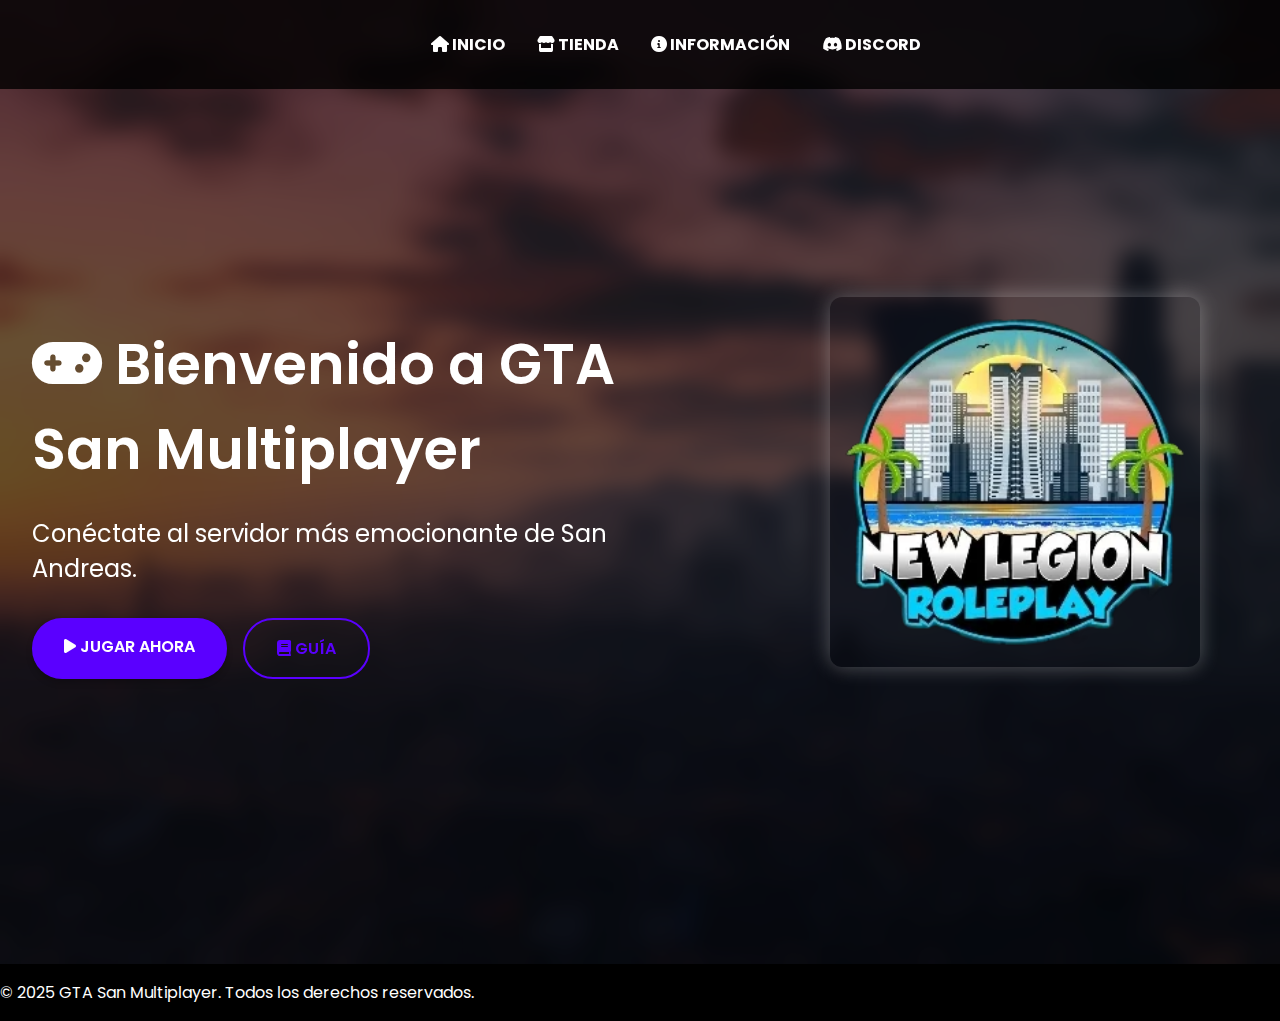
<file: public/index.html>
<!DOCTYPE html>
<html lang="es">
<head>
    <meta charset="UTF-8">
    <meta name="viewport" content="width=device-width, initial-scale=1.0">
    <title>Inicio - GTA San Multiplayer</title>
    <link rel="stylesheet" href="../css/style.css">
    <link href="https://fonts.googleapis.com/css2?family=Poppins:wght@300;600&display=swap" rel="stylesheet">
    <link href="https://cdnjs.cloudflare.com/ajax/libs/font-awesome/6.0.0/css/all.min.css" rel="stylesheet"> <!-- Font Awesome -->
    <style>
        /* Logo en la sección principal */
        .server-logo {
            width: 180px;
            height: auto;
            margin-bottom: 1rem;
            background-color: rgba(255, 255, 255, 0.9);
            padding: 10px;
            border-radius: 12px;
            box-shadow: 0 0 20px rgba(255, 255, 255, 0.3);
        }

        /* Ajustes para responsive */
        @media screen and (max-width: 768px) {
            .server-logo {
                width: 140px;
            }
        }
    </style>
</head>
<body>
    <header>
        <nav class="navbar">
            <ul class="menu">
                <li><a href="index.html" class="nav-link"><i class="fas fa-home"></i> INICIO</a></li>
                <li><a href="tienda.html" class="nav-link"><i class="fas fa-store"></i> TIENDA</a></li>
                <li><a href="informacion.html" class="nav-link"><i class="fas fa-info-circle"></i> INFORMACIÓN</a></li>
                <li><a href="https://discord.gg/9nD3Wmph9q" class="nav-link discord-btn"><i class="fab fa-discord"></i> DISCORD</a></li>
            </ul>
        </nav>
    </header>    

    <main class="hero">
        <section class="content">
            <img src="../imgs/logo.png" alt="Logo del servidor" class="server-logo">
            <h1><i class="fas fa-gamepad"></i> Bienvenido a GTA San Multiplayer</h1>
            <p>Conéctate al servidor más emocionante de San Andreas.</p>
            <div class="buttons">
                <a href="#" id="play-button" class="button play"><i class="fas fa-play"></i> JUGAR AHORA</a>
                <a href="guia.html" class="button guide"><i class="fas fa-book"></i> GUÍA</a>
            </div>
        </section>
    </main>

    <footer>
        <p>&copy; 2025 GTA San Multiplayer. Todos los derechos reservados.</p>
    </footer>

    <script src="../js/script.js"></script>
</body>
</html>
</file>
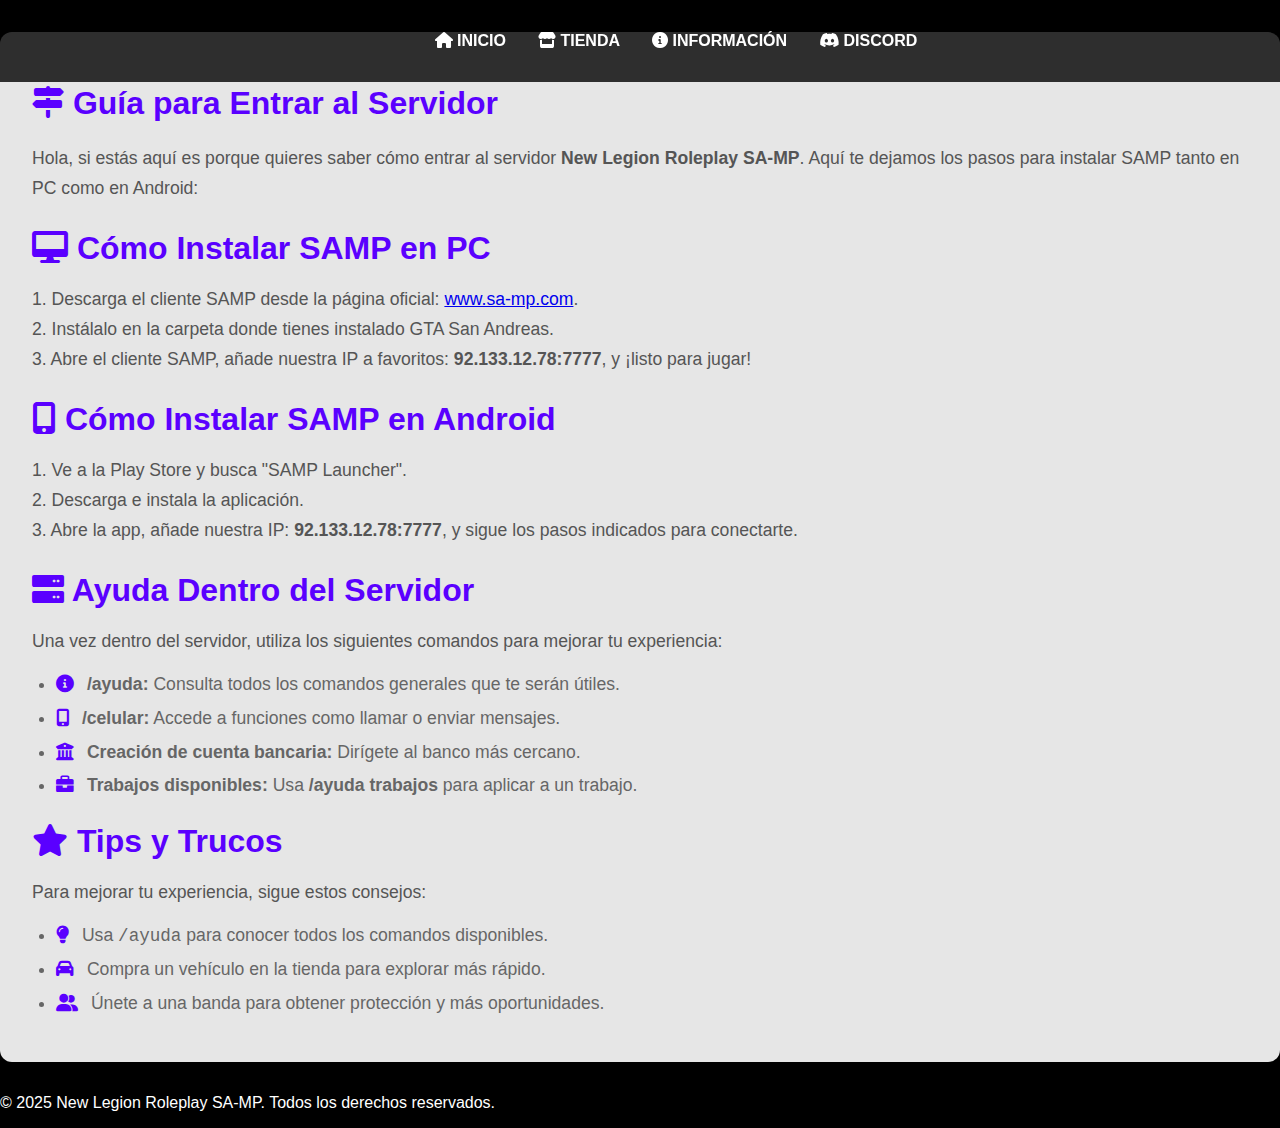
<file: public/guia.html>
<!DOCTYPE html>
<html lang="es">
<head>
    <meta charset="UTF-8">
    <meta name="viewport" content="width=device-width, initial-scale=1.0">
    <title>Guía del Servidor</title>
    <link rel="stylesheet" href="../css/style.css">
    <link href="https://cdnjs.cloudflare.com/ajax/libs/font-awesome/6.0.0/css/all.min.css" rel="stylesheet"> <!-- Font Awesome -->
</head>
<body>
    <header>
        <nav class="navbar">
            <ul class="menu">
                <li><a href="index.html" class="nav-link"><i class="fas fa-home"></i> INICIO</a></li>
                <li><a href="tienda.html" class="nav-link"><i class="fas fa-store"></i> TIENDA</a></li>
                <li><a href="informacion.html" class="nav-link"><i class="fas fa-info-circle"></i> INFORMACIÓN</a></li>
                <li><a href="https://discord.gg/9nD3Wmph9q" class="nav-link discord-btn"><i class="fab fa-discord"></i> DISCORD</a></li>
            </ul>
        </nav>
    </header>    
    <main>
        <section class="guide-content">
            <div class="definition-box">
                <h1><i class="fas fa-map-signs"></i> Guía para Entrar al Servidor</h1>
                <p>
                    Hola, si estás aquí es porque quieres saber cómo entrar al servidor <strong>New Legion Roleplay SA-MP</strong>. 
                    Aquí te dejamos los pasos para instalar SAMP tanto en PC como en Android:
                </p>
                <h2><i class="fas fa-desktop"></i> Cómo Instalar SAMP en PC</h2>
                <p>
                    1. Descarga el cliente SAMP desde la página oficial: <a href="https://www.sa-mp.com" target="_blank">www.sa-mp.com</a>.<br>
                    2. Instálalo en la carpeta donde tienes instalado GTA San Andreas.<br>
                    3. Abre el cliente SAMP, añade nuestra IP a favoritos: <strong>92.133.12.78:7777</strong>, y ¡listo para jugar!
                </p>
                <h2><i class="fas fa-mobile-alt"></i> Cómo Instalar SAMP en Android</h2>
                <p>
                    1. Ve a la Play Store y busca "SAMP Launcher".<br>
                    2. Descarga e instala la aplicación.<br>
                    3. Abre la app, añade nuestra IP: <strong>92.133.12.78:7777</strong>, y sigue los pasos indicados para conectarte.
                </p>
                <h2><i class="fas fa-server"></i> Ayuda Dentro del Servidor</h2>
                <p>
                    Una vez dentro del servidor, utiliza los siguientes comandos para mejorar tu experiencia:
                </p>
                <ul>
                    <li><i class="fas fa-info-circle"></i> <strong>/ayuda:</strong> Consulta todos los comandos generales que te serán útiles.</li>
                    <li><i class="fas fa-mobile-alt"></i> <strong>/celular:</strong> Accede a funciones como llamar o enviar mensajes.</li>
                    <li><i class="fas fa-university"></i> <strong>Creación de cuenta bancaria:</strong> Dirígete al banco más cercano.</li>
                    <li><i class="fas fa-briefcase"></i> <strong>Trabajos disponibles:</strong> Usa <strong>/ayuda trabajos</strong> para aplicar a un trabajo.
                    </li>
                </ul>
                <h2><i class="fas fa-star"></i> Tips y Trucos</h2>
                <p>Para mejorar tu experiencia, sigue estos consejos:</p>
                <ul>
                    <li><i class="fas fa-lightbulb"></i> Usa <code>/ayuda</code> para conocer todos los comandos disponibles.</li>
                    <li><i class="fas fa-car"></i> Compra un vehículo en la tienda para explorar más rápido.</li>
                    <li><i class="fas fa-user-friends"></i> Únete a una banda para obtener protección y más oportunidades.</li>
                </ul>
            </div>
        </section>
    </main>
    <footer>
        <p>&copy; 2025 New Legion Roleplay SA-MP. Todos los derechos reservados.</p>
    </footer>
</body>
</html>
</file>
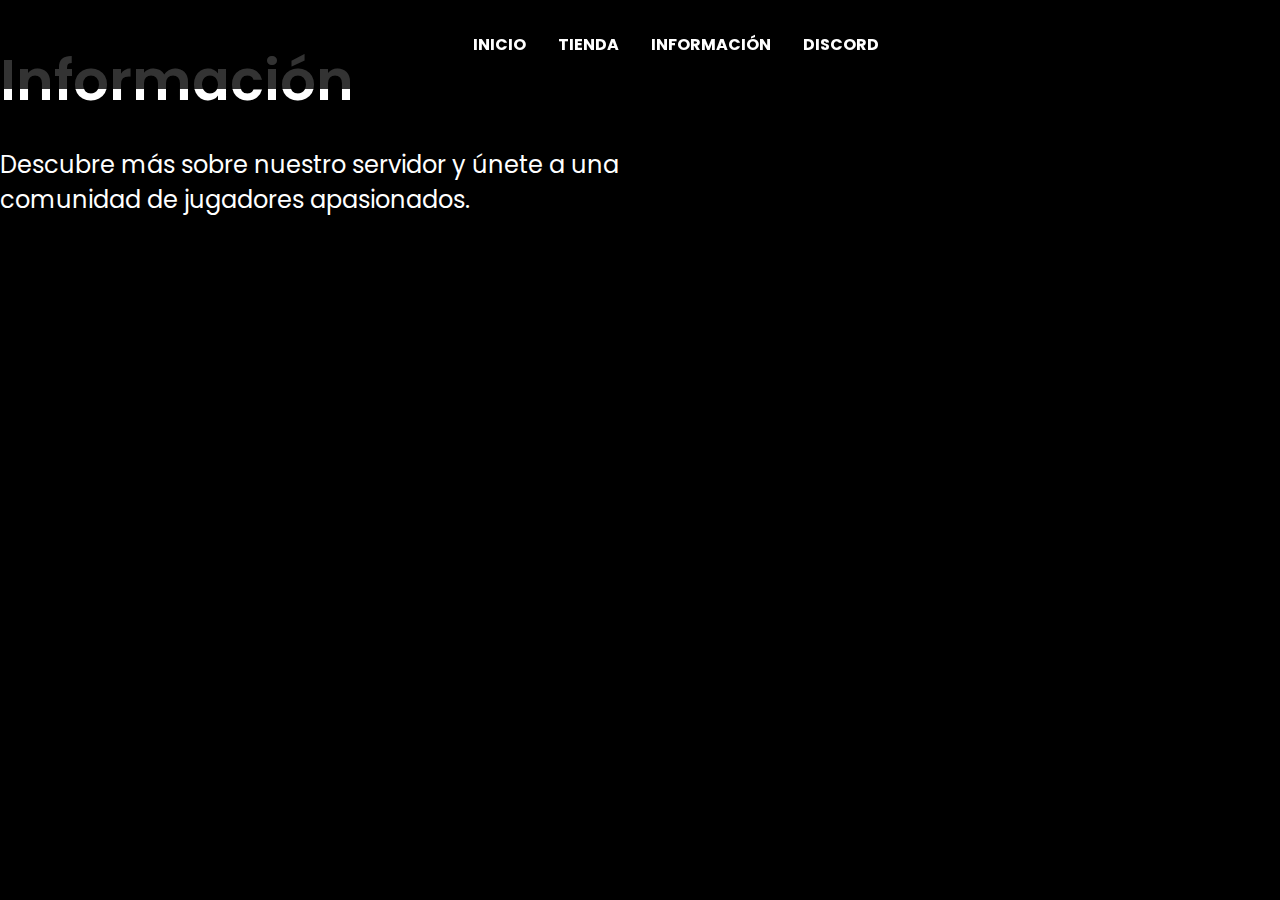
<file: public/informacion.html>
<!DOCTYPE html>
<html lang="es">
<head>
    <meta charset="UTF-8">
    <meta name="viewport" content="width=device-width, initial-scale=1.0">
    <title>Información</title>
    <link rel="stylesheet" href="../css/style.css">
    <link href="https://fonts.googleapis.com/css2?family=Poppins:wght@300;600&display=swap" rel="stylesheet">
</head>
<body>
    <header>
        <nav class="navbar">
            <ul class="menu">
                <li><a href="index.html" class="nav-link"><i class="fas fa-home"></i> INICIO</a></li>
                <li><a href="tienda.html" class="nav-link"><i class="fas fa-store"></i> TIENDA</a></li>
                <li><a href="informacion.html" class="nav-link"><i class="fas fa-info-circle"></i> INFORMACIÓN</a></li>
                <li><a href="https://discord.gg/9nD3Wmph9q" class="nav-link discord-btn"><i class="fab fa-discord"></i> DISCORD</a></li>
            </ul>
        </nav>
    </header>    
    <main class="content">
        <h1>Información</h1>
        <p>Descubre más sobre nuestro servidor y únete a una comunidad de jugadores apasionados.</p>
    </main>
</body>
</html>
</file>
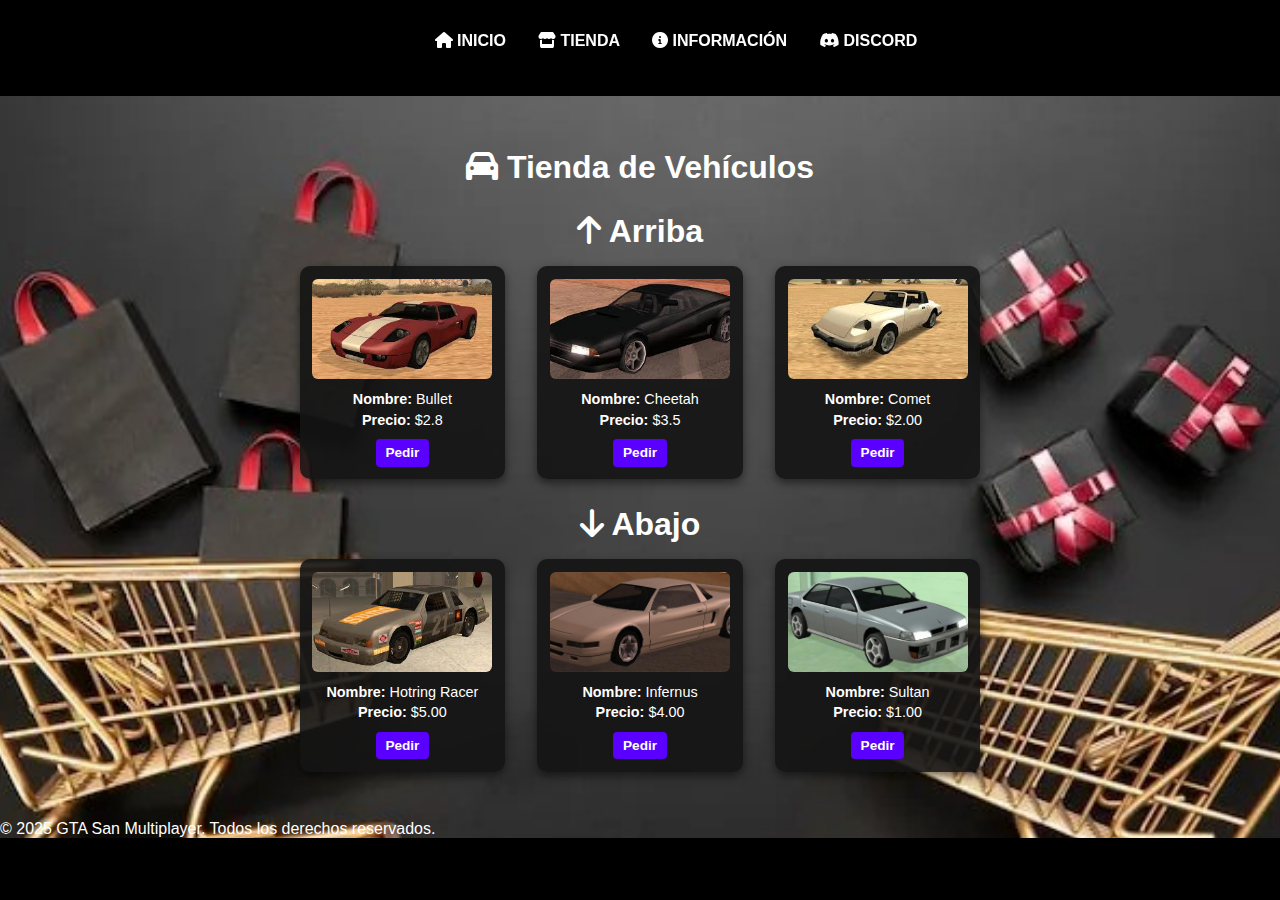
<file: public/tienda.html>
<!DOCTYPE html>
<html lang="es">
<head>
    <meta charset="UTF-8">
    <meta name="viewport" content="width=device-width, initial-scale=1.0">
    <title>Tienda de Vehículos</title>
    <link rel="stylesheet" href="../css/style.css">
    <link rel="stylesheet" href="https://cdnjs.cloudflare.com/ajax/libs/font-awesome/6.0.0-beta3/css/all.min.css">
</head>
<body class="tienda">
    <header>
        <nav class="navbar">
            <ul class="menu">
                <li><a href="index.html" class="nav-link"><i class="fas fa-home"></i> INICIO</a></li>
                <li><a href="tienda.html" class="nav-link"><i class="fas fa-store"></i> TIENDA</a></li>
                <li><a href="informacion.html" class="nav-link"><i class="fas fa-info-circle"></i> INFORMACIÓN</a></li>
                <li><a href="https://discord.gg/9nD3Wmph9q" class="nav-link discord-btn"><i class="fab fa-discord"></i> DISCORD</a></li>
            </ul>
        </nav>
    </header>    
    <main class="tienda-content">
        <h1><i class="fas fa-car"></i> Tienda de Vehículos</h1>
        <h2><i class="fas fa-arrow-up"></i> Arriba</h2>
        <div id="vehicles-container-top"></div> <!-- Vehículos organizados arriba -->
        
        <h2><i class="fas fa-arrow-down"></i> Abajo</h2>
        <div id="vehicles-container-bottom"></div> <!-- Vehículos organizados abajo -->
    </main>
    <footer>
        <p>&copy; 2025 GTA San Multiplayer. Todos los derechos reservados.</p>
    </footer>
    <script src="../js/script.js"></script>
</body>
</html>
</file>
<file: css/style.css>
/* General */
body, html {
    margin: 0;
    padding: 0;
    font-family: 'Poppins', sans-serif;
    background-color: black;
    color: white;
}

/* Navbar */
.navbar {
    background: rgba(0, 0, 0, 0.8);
    padding: 1rem;
    display: flex;
    justify-content: center;
    position: fixed;
    width: 100%;
    top: 0;
    z-index: 10;
}

.menu {
    display: flex;
    gap: 2rem;
    list-style: none;
}

.menu a {
    text-decoration: none;
    color: white;
    font-weight: bold;
    transition: color 0.3s ease;
}

.menu a:hover {
    color: #5a00ff;
}

/* Hero Section */
.hero {
    display: flex;
    justify-content: space-between;
    align-items: center;
    height: 100vh;
    padding: 2rem;
    background: url('../imgs/background.jpg') no-repeat center center/cover;
    position: relative;
}

.hero::before {
    content: "";
    position: absolute;
    top: 0;
    left: 0;
    width: 100%;
    height: 100%;
    background: rgba(0, 0, 0, 0.6);
    backdrop-filter: blur(10px);
    z-index: 1;
}

.content {
    position: relative;
    z-index: 2;
    max-width: 50%;
}

.content h1 {
    font-size: 3.5rem;
    font-weight: 600;
    margin-bottom: 1rem;
}

.content p {
    font-size: 1.5rem;
    margin-bottom: 2rem;
}

.buttons {
    display: flex;
    gap: 1rem;
}

.button {
    text-decoration: none;
    padding: 1rem 2rem;
    border-radius: 30px;
    font-size: 1rem;
    font-weight: 600;
    transition: all 0.3s ease;
}

.button.play {
    background-color: #5a00ff;
    color: white;
    box-shadow: 0px 4px 6px rgba(0, 0, 0, 0.2);
}

.button.play:hover {
    background-color: #4500cc;
    transform: scale(1.1);
}

.button.guide {
    background-color: transparent;
    border: 2px solid #5a00ff;
    color: #5a00ff;
}

.button.guide:hover {
    background-color: #5a00ff;
    color: white;
    transform: scale(1.1);
}

/* Tienda */
body.tienda {
    background: url('../imgs/bg-tienda.jpg') no-repeat center center/cover;
    background-attachment: fixed;
    position: relative;
}

/* Aplicando una capa semitransparente sobre el fondo de tienda.html */
body.tienda::before {
    content: "";
    position: absolute;
    top: 0;
    left: 0;
    width: 100%;
    height: 100%;
    background: rgba(0, 0, 0, 0.5); /* Fondo oscuro semitransparente */
    z-index: -1; /* Asegura que la capa esté detrás del contenido */
}

/* Contenedor de vehículos */
.tienda-content {
    margin-top: 6rem;
    padding: 2rem;
    text-align: center;
    position: relative;
    max-width: 1200px;
    margin-left: auto;
    margin-right: auto;
}

/* Contenedor de vehículos (agregando un cuadro grande) */
.vehicles-container {
    background-color: rgba(30, 30, 30, 0.8);
    border-radius: 12px;
    padding: 2rem;
    box-shadow: 0px 10px 15px rgba(0, 0, 0, 0.5);
    margin-top: 2rem;
}

h2 {
    font-size: 2rem;
    margin-bottom: 1rem;
    color: #ffffff;
}

/* Contenedores de vehículos (arriba y abajo) */
#vehicles-container-top,
#vehicles-container-bottom {
    display: flex;
    flex-wrap: wrap;
    justify-content: center;
    gap: 2rem;
}

/* Tarjeta del vehículo */
.vehicle-item {
    background-color: rgba(20, 20, 20, 0.9);
    border-radius: 10px;
    padding: 0.8rem;
    width: 180px;
    box-shadow: 0px 4px 10px rgba(0, 0, 0, 0.5);
    text-align: center;
    transition: transform 0.3s ease;
}

.vehicle-item:hover {
    transform: scale(1.05);
}

.vehicle-img {
    width: 100%;
    height: 100px;
    object-fit: cover;
    border-radius: 6px;
}

/* Detalles del vehículo */
.vehicle-details {
    margin-top: 0.5rem;
}

.vehicle-details p {
    margin: 0.3rem 0;
    font-size: 0.9rem;
}

.vehicle-details button {
    margin-top: 0.4rem;
    padding: 0.4rem 0.6rem;
    background-color: #5a00ff;
    color: white;
    border: none;
    border-radius: 4px;
    font-size: 0.85rem;
    font-weight: bold;
    cursor: pointer;
    transition: background-color 0.3s ease, transform 0.3s ease;
}

.vehicle-details button:hover {
    background-color: #4500cc;
    transform: scale(1.05);
}

/* Responsive Design */
@media screen and (max-width: 1200px) {
    .content {
        max-width: 100%;
    }
    
    .menu {
        flex-direction: column;
        gap: 1rem;
    }
}

@media screen and (max-width: 992px) {
    .hero {
        flex-direction: column;
        justify-content: center;
        padding: 1rem;
    }
    
    .content {
        max-width: 80%;
        text-align: center;
    }
    
    .buttons {
        flex-direction: column;
    }

    .button {
        margin-bottom: 1rem;
    }
}

@media screen and (max-width: 768px) {
    .vehicle-item {
        width: 100%;
    }

    #vehicles-container-top,
    #vehicles-container-bottom {
        justify-content: center;
    }

    .menu {
        flex-direction: column;
        align-items: center;
    }

    .hero {
        height: 60vh;
    }

    .content h1 {
        font-size: 2.5rem;
    }

    .content p {
        font-size: 1.2rem;
    }

    .buttons {
        flex-direction: column;
    }

    .button {
        font-size: 1rem;
        padding: 1rem;
        width: 100%;
    }
}

/* Estilo para el cuadro donde se muestran los mensajes de la guía */
.definition-box {
    background-color: rgba(255, 255, 255, 0.9); /* Fondo blanco con transparencia */
    border-radius: 12px;
    padding: 2rem;
    box-shadow: 0px 4px 15px rgba(0, 0, 0, 0.1);
    margin: 2rem 0;
    color: #333;
}

.definition-box h1,
.definition-box h2 {
    color: #5a00ff; /* Color para los títulos */
}

.definition-box p {
    font-size: 1.1rem;
    line-height: 1.7;
    color: #555;
}

/* Lista dentro del cuadro de la guía */
.definition-box ul {
    padding-left: 1.5rem;
}

.definition-box ul li {
    font-size: 1.1rem;
    color: #666;
    margin: 0.8rem 0;
}

.definition-box ul li i {
    color: #5a00ff; /* Color para los iconos */
    margin-right: 0.5rem;
}

/* Optimización para el logo */
.server-logo {
    width: 350px !important;
    height: auto;
    margin-right: 5rem;
    box-shadow: 0 0 25px rgba(0, 0, 0, 0.3);
    position: absolute;
    top: 50%;
    right: -40rem;
    transform: translateY(-50%);
    background-color: transparent !important; /* Asegura que el fondo sea transparente */
}

@media screen and (max-width: 480px) {
    .server-logo {
        width: 250px !important; /* Reducir tamaño en pantallas pequeñas */
        right: -30rem;
    }

    .content h1 {
        font-size: 2rem;
    }

    .content p {
        font-size: 1rem;
    }
}
</file>
